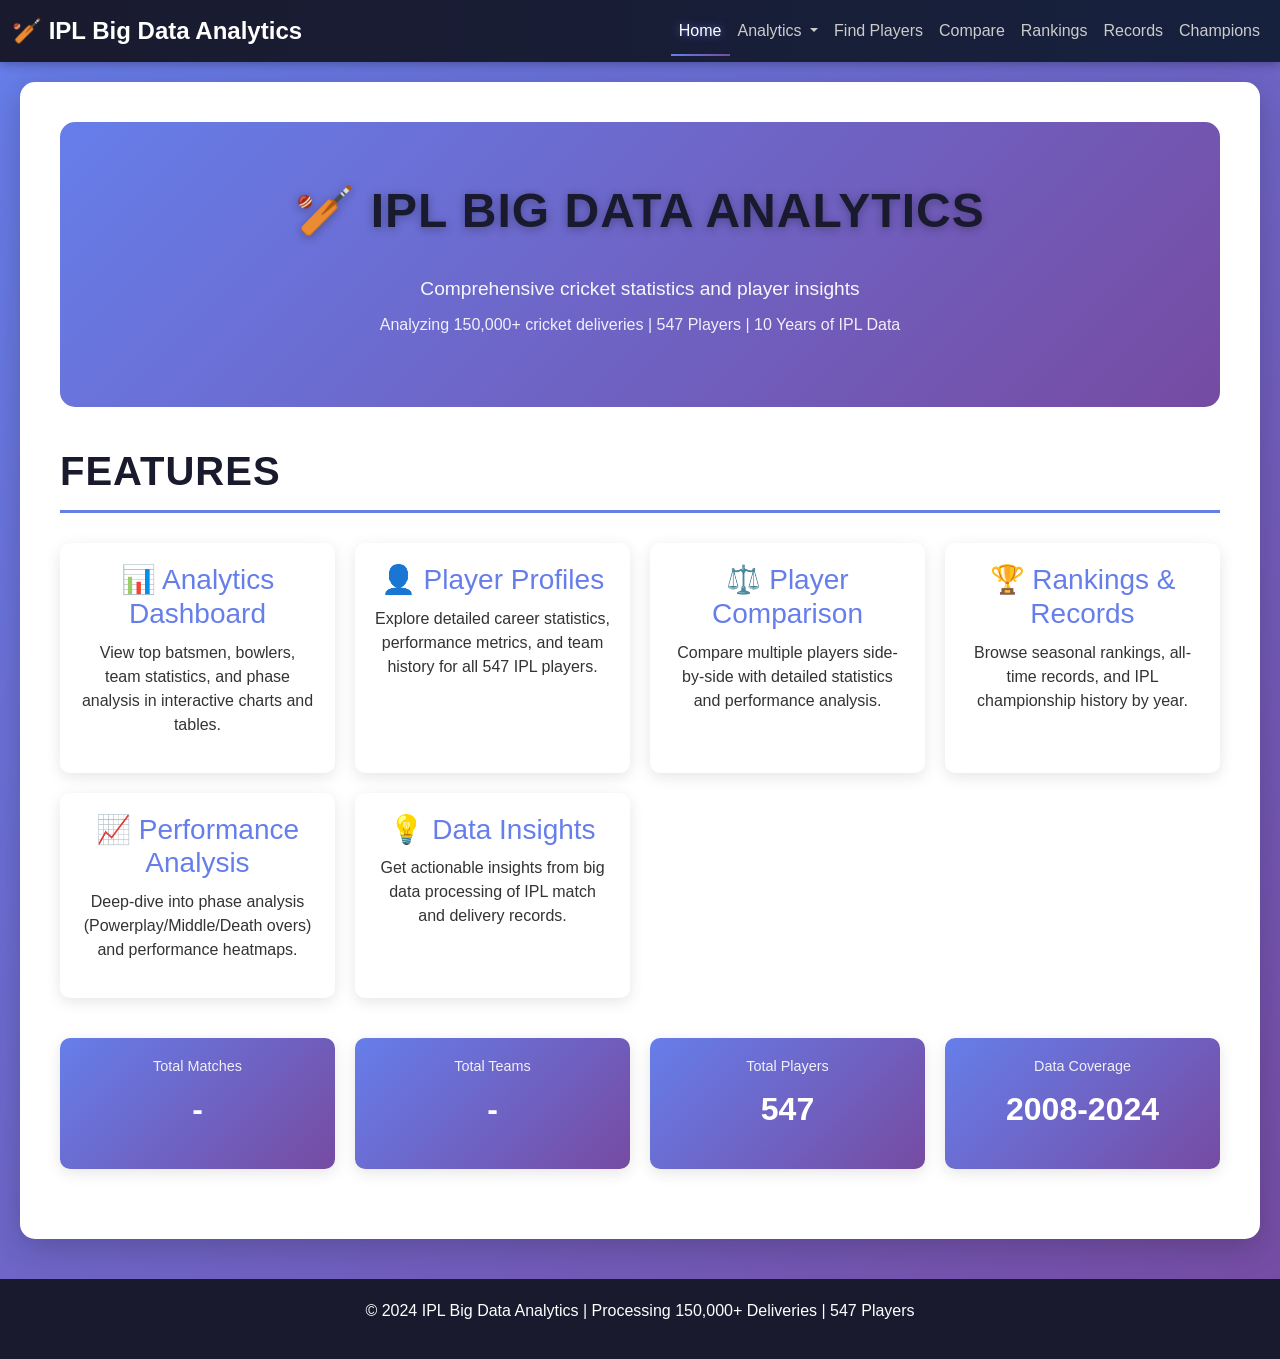
<file: templates/single_page_app.html>
<!DOCTYPE html>
<html lang="en">
<head>
    <meta charset="UTF-8">
    <meta name="viewport" content="width=device-width, initial-scale=1.0">
    <title>IPL Big Data Analytics - All in One</title>
    <link rel="stylesheet" href="https://cdn.jsdelivr.net/npm/bootstrap@5.1.3/dist/css/bootstrap.min.css">
    <script src="https://cdn.plot.ly/plotly-latest.min.js"></script>
    <style>
        * {
            margin: 0;
            padding: 0;
            box-sizing: border-box;
        }

        body {
            font-family: 'Segoe UI', Tahoma, Geneva, Verdana, sans-serif;
            background: linear-gradient(135deg, #667eea 0%, #764ba2 100%);
            min-height: 100vh;
            color: #333;
        }

        /* ===== NAVBAR ===== */
        .navbar {
            background: linear-gradient(90deg, #1a1a2e 0%, #16213e 100%);
            box-shadow: 0 2px 10px rgba(0, 0, 0, 0.3);
            position: sticky;
            top: 0;
            z-index: 1000;
        }

        .navbar-brand {
            font-size: 1.5rem;
            font-weight: bold;
            color: #fff !important;
            display: flex;
            align-items: center;
            gap: 8px;
        }

        .nav-link {
            color: #ccc !important;
            font-weight: 500;
            transition: all 0.3s ease;
            position: relative;
        }

        .nav-link:hover, .nav-link.active {
            color: #fff !important;
            text-shadow: 0 0 8px rgba(102, 126, 234, 0.8);
        }

        .nav-link.active::after {
            content: '';
            position: absolute;
            bottom: -5px;
            left: 0;
            width: 100%;
            height: 2px;
            background: linear-gradient(90deg, #667eea, #764ba2);
        }

        /* ===== MAIN CONTAINER ===== */
        .main-container {
            background: white;
            margin: 20px;
            border-radius: 15px;
            box-shadow: 0 8px 32px rgba(0, 0, 0, 0.2);
            min-height: calc(100vh - 100px);
            overflow: hidden;
        }

        .section {
            display: none;
            padding: 40px;
            animation: fadeIn 0.5s ease;
        }

        .section.active {
            display: block;
        }

        @keyframes fadeIn {
            from {
                opacity: 0;
                transform: translateY(10px);
            }
            to {
                opacity: 1;
                transform: translateY(0);
            }
        }

        /* ===== SECTION TITLES ===== */
        .section h1 {
            color: #1a1a2e;
            font-weight: bold;
            margin-bottom: 30px;
            text-transform: uppercase;
            letter-spacing: 1px;
            border-bottom: 3px solid #667eea;
            padding-bottom: 15px;
        }

        .section h2 {
            color: #16213e;
            font-weight: bold;
            margin-top: 30px;
            margin-bottom: 20px;
        }

        /* ===== Summary Cards ===== */
        .summary-grid {
            display: grid;
            grid-template-columns: repeat(auto-fit, minmax(200px, 1fr));
            gap: 20px;
            margin-bottom: 30px;
        }

        .summary-card {
            background: linear-gradient(135deg, #667eea 0%, #764ba2 100%);
            color: white;
            padding: 20px;
            border-radius: 10px;
            text-align: center;
            box-shadow: 0 4px 15px rgba(0, 0, 0, 0.1);
            transition: transform 0.3s;
        }

        .summary-card:hover {
            transform: translateY(-5px);
        }

        .summary-card h3 {
            font-size: 0.9rem;
            margin-bottom: 10px;
            opacity: 0.9;
        }

        .summary-card p {
            font-size: 2rem;
            font-weight: bold;
        }

        /* ===== TABS ===== */
        .tabs-container {
            margin-bottom: 30px;
            border-bottom: 2px solid #f0f0f0;
        }

        .tabs-button {
            display: inline-flex;
            flex-wrap: wrap;
            gap: 10px;
            margin-bottom: 20px;
        }

        .tab-btn {
            background: #f8f9fa;
            border: 2px solid #ddd;
            padding: 10px 20px;
            border-radius: 25px;
            cursor: pointer;
            font-weight: 500;
            transition: all 0.3s;
            color: #666;
        }

        .tab-btn:hover, .tab-btn.active {
            background: linear-gradient(135deg, #667eea 0%, #764ba2 100%);
            color: white;
            border-color: transparent;
        }

        .tab-pane {
            display: none;
        }

        .tab-pane.active {
            display: block;
        }

        /* ===== TABLES ===== */
        .data-table {
            background: white;
            border-radius: 10px;
            overflow: hidden;
            box-shadow: 0 2px 10px rgba(0, 0, 0, 0.05);
            margin: 20px 0;
        }

        .data-table table {
            width: 100%;
            border-collapse: collapse;
        }

        .data-table thead {
            background: linear-gradient(135deg, #667eea 0%, #764ba2 100%);
            color: white;
        }

        .data-table th {
            padding: 15px;
            font-weight: 600;
            text-align: left;
        }

        .data-table td {
            padding: 12px 15px;
            border-bottom: 1px solid #f0f0f0;
        }

        .data-table tbody tr:hover {
            background: #f8f9ff;
        }

        .data-table tbody tr:nth-child(even) {
            background: #f8f9fa;
        }

        /* ===== CHARTS ===== */
        .chart-container {
            background: white;
            padding: 20px;
            border-radius: 10px;
            margin: 20px 0;
            box-shadow: 0 2px 10px rgba(0, 0, 0, 0.05);
        }

        /* ===== SEARCH & FILTERS ===== */
        .search-container {
            background: #f8f9fa;
            padding: 20px;
            border-radius: 10px;
            margin-bottom: 20px;
            display: flex;
            gap: 10px;
            flex-wrap: wrap;
            align-items: center;
        }

        .search-container input, .search-container select {
            padding: 10px 15px;
            border: 2px solid #ddd;
            border-radius: 25px;
            font-size: 0.95rem;
            transition: border 0.3s;
        }

        .search-container input:focus, .search-container select:focus {
            outline: none;
            border-color: #667eea;
            box-shadow: 0 0 8px rgba(102, 126, 234, 0.3);
        }

        .search-btn {
            background: linear-gradient(135deg, #667eea 0%, #764ba2 100%);
            color: white;
            border: none;
            padding: 10px 30px;
            border-radius: 25px;
            cursor: pointer;
            font-weight: 600;
            transition: all 0.3s;
        }

        .search-btn:hover {
            transform: scale(1.05);
            box-shadow: 0 4px 15px rgba(102, 126, 234, 0.4);
        }

        /* ===== PLAYER CARDS ===== */
        .player-card {
            background: white;
            border-radius: 10px;
            padding: 20px;
            margin: 15px 0;
            border-left: 5px solid #667eea;
            box-shadow: 0 2px 10px rgba(0, 0, 0, 0.08);
            transition: all 0.3s;
        }

        .player-card:hover {
            transform: translateX(5px);
            box-shadow: 0 4px 20px rgba(0, 0, 0, 0.12);
        }

        .player-card h4 {
            color: #1a1a2e;
            font-weight: bold;
            margin-bottom: 10px;
        }

        .player-stat {
            display: inline-block;
            margin-right: 20px;
            margin-bottom: 10px;
        }

        .player-stat strong {
            color: #667eea;
        }

        /* ===== BADGES ===== */
        .badge {
            padding: 5px 12px;
            border-radius: 20px;
            font-size: 0.85rem;
            font-weight: 600;
        }

        .badge-primary {
            background: linear-gradient(135deg, #667eea 0%, #764ba2 100%);
            color: white;
        }

        .badge-success {
            background: #28a745;
            color: white;
        }

        .badge-info {
            background: #17a2b8;
            color: white;
        }

        .badge-warning {
            background: #ffc107;
            color: #333;
        }

        /* ===== FOOTER ===== */
        .footer {
            background: #1a1a2e;
            color: white;
            text-align: center;
            padding: 20px;
            margin-top: 40px;
        }

        /* ===== RESPONSIVE ===== */
        @media (max-width: 768px) {
            .main-container {
                margin: 10px;
            }

            .section {
                padding: 20px;
            }

            .summary-grid {
                grid-template-columns: repeat(auto-fit, minmax(150px, 1fr));
            }

            .navbar-collapse {
                background: #0a0a0f;
                padding: 10px;
                border-radius: 5px;
            }

            .tabs-button {
                flex-direction: column;
            }

            .tab-btn {
                width: 100%;
                text-align: center;
            }
        }

        /* ===== LOADING ===== */
        .loading {
            text-align: center;
            padding: 40px;
            color: #667eea;
        }

        .spinner {
            border: 4px solid #f3f3f3;
            border-top: 4px solid #667eea;
            border-radius: 50%;
            width: 40px;
            height: 40px;
            animation: spin 1s linear infinite;
            margin: 0 auto 20px;
        }

        @keyframes spin {
            0% { transform: rotate(0deg); }
            100% { transform: rotate(360deg); }
        }

        /* ===== HOME HERO ===== */
        .hero {
            background: linear-gradient(135deg, #667eea 0%, #764ba2 100%);
            color: white;
            padding: 60px 20px;
            text-align: center;
            border-radius: 15px;
            margin-bottom: 40px;
        }

        .hero h1 {
            font-size: 3rem;
            font-weight: bold;
            margin-bottom: 20px;
            border: none;
            text-shadow: 0 2px 10px rgba(0, 0, 0, 0.3);
        }

        .hero p {
            font-size: 1.2rem;
            margin-bottom: 10px;
            opacity: 0.95;
        }

        .features-grid {
            display: grid;
            grid-template-columns: repeat(auto-fit, minmax(250px, 1fr));
            gap: 20px;
            margin-top: 30px;
        }

        .feature-box {
            background: white;
            color: #333;
            padding: 20px;
            border-radius: 10px;
            text-align: center;
            box-shadow: 0 4px 15px rgba(0, 0, 0, 0.1);
        }

        .feature-box h3 {
            color: #667eea;
            margin-bottom: 10px;
        }
    </style>
</head>
<body>
    <!-- ===== NAVBAR ===== -->
    <nav class="navbar navbar-expand-lg navbar-dark">
        <div class="container-fluid">
            <a class="navbar-brand" href="#home" onclick="showSection('home')">
                🏏 IPL Big Data Analytics
            </a>
            <button class="navbar-toggler" type="button" data-bs-toggle="collapse" data-bs-target="#navbarNav">
                <span class="navbar-toggler-icon"></span>
            </button>
            <div class="collapse navbar-collapse" id="navbarNav">
                <ul class="navbar-nav ms-auto">
                    <li class="nav-item">
                        <a class="nav-link active" href="#home" onclick="showSection('home')">Home</a>
                    </li>
                    <li class="nav-item dropdown">
                        <a class="nav-link dropdown-toggle" href="#" id="analyticsDropdown" role="button" data-bs-toggle="dropdown">
                            Analytics
                        </a>
                        <ul class="dropdown-menu" aria-labelledby="analyticsDropdown">
                            <li><a class="dropdown-item" href="#dashboard" onclick="showSection('dashboard')">Dashboard</a></li>
                            <li><a class="dropdown-item" href="#batsmen" onclick="showSection('dashboard'); setTimeout(() => activateTab('batsmen-tab'), 100)">Top Batsmen</a></li>
                            <li><a class="dropdown-item" href="#bowlers" onclick="showSection('dashboard'); setTimeout(() => activateTab('bowlers-tab'), 100)">Top Bowlers</a></li>
                            <li><a class="dropdown-item" href="#teams" onclick="showSection('dashboard'); setTimeout(() => activateTab('teams-tab'), 100)">Team Stats</a></li>
                            <li><hr class="dropdown-divider"></li>
                            <li><a class="dropdown-item" href="#phases" onclick="showSection('dashboard'); setTimeout(() => activateTab('phases-tab'), 100)">Phase Analysis</a></li>
                            <li><a class="dropdown-item" href="#fielders" onclick="showSection('dashboard'); setTimeout(() => activateTab('fielders-tab'), 100)">Top Fielders</a></li>
                        </ul>
                    </li>
                    <li class="nav-item">
                        <a class="nav-link" href="#players" onclick="showSection('players')">Find Players</a>
                    </li>
                    <li class="nav-item">
                        <a class="nav-link" href="#comparison" onclick="showSection('comparison')">Compare</a>
                    </li>
                    <li class="nav-item">
                        <a class="nav-link" href="#rankings" onclick="showSection('rankings')">Rankings</a>
                    </li>
                    <li class="nav-item">
                        <a class="nav-link" href="#records" onclick="showSection('records')">Records</a>
                    </li>
                    <li class="nav-item">
                        <a class="nav-link" href="#champions" onclick="showSection('champions')">Champions</a>
                    </li>
                </ul>
            </div>
        </div>
    </nav>

    <!-- ===== MAIN CONTAINER ===== -->
    <div class="main-container">

        <!-- ===== HOME SECTION ===== -->
        <div id="home" class="section active">
            <div class="hero">
                <h1>🏏 IPL Big Data Analytics</h1>
                <p>Comprehensive cricket statistics and player insights</p>
                <p style="font-size: 1rem; opacity: 0.9;">Analyzing 150,000+ cricket deliveries | 547 Players | 10 Years of IPL Data</p>
            </div>

            <h1>Features</h1>
            <div class="features-grid">
                <div class="feature-box">
                    <h3>📊 Analytics Dashboard</h3>
                    <p>View top batsmen, bowlers, team statistics, and phase analysis in interactive charts and tables.</p>
                </div>
                <div class="feature-box">
                    <h3>👤 Player Profiles</h3>
                    <p>Explore detailed career statistics, performance metrics, and team history for all 547 IPL players.</p>
                </div>
                <div class="feature-box">
                    <h3>⚖️ Player Comparison</h3>
                    <p>Compare multiple players side-by-side with detailed statistics and performance analysis.</p>
                </div>
                <div class="feature-box">
                    <h3>🏆 Rankings & Records</h3>
                    <p>Browse seasonal rankings, all-time records, and IPL championship history by year.</p>
                </div>
                <div class="feature-box">
                    <h3>📈 Performance Analysis</h3>
                    <p>Deep-dive into phase analysis (Powerplay/Middle/Death overs) and performance heatmaps.</p>
                </div>
                <div class="feature-box">
                    <h3>💡 Data Insights</h3>
                    <p>Get actionable insights from big data processing of IPL match and delivery records.</p>
                </div>
            </div>

            <div class="summary-grid" style="margin-top: 40px;">
                <div class="summary-card">
                    <h3>Total Matches</h3>
                    <p id="home-total-matches">-</p>
                </div>
                <div class="summary-card">
                    <h3>Total Teams</h3>
                    <p id="home-total-teams">-</p>
                </div>
                <div class="summary-card">
                    <h3>Total Players</h3>
                    <p>547</p>
                </div>
                <div class="summary-card">
                    <h3>Data Coverage</h3>
                    <p>2008-2024</p>
                </div>
            </div>
        </div>

        <!-- ===== DASHBOARD SECTION ===== -->
        <div id="dashboard" class="section">
            <h1>Dashboard - IPL Analytics</h1>

            <!-- Summary Cards -->
            <div class="summary-grid">
                <div class="summary-card">
                    <h3>Total Matches</h3>
                    <p id="total-matches">-</p>
                </div>
                <div class="summary-card">
                    <h3>Total Teams</h3>
                    <p id="total-teams">-</p>
                </div>
                <div class="summary-card">
                    <h3>Total Batsmen</h3>
                    <p id="total-batsmen">-</p>
                </div>
                <div class="summary-card">
                    <h3>Total Bowlers</h3>
                    <p id="total-bowlers">-</p>
                </div>
            </div>

            <!-- Tabs -->
            <div class="tabs-container">
                <div class="tabs-button">
                    <button class="tab-btn active" onclick="activateTab('batsmen-tab')">Top Batsmen</button>
                    <button class="tab-btn" onclick="activateTab('bowlers-tab')">Top Bowlers</button>
                    <button class="tab-btn" onclick="activateTab('teams-tab')">Team Stats</button>
                    <button class="tab-btn" onclick="activateTab('phases-tab')">Phase Analysis</button>
                    <button class="tab-btn" onclick="activateTab('dismissals-tab')">Dismissals</button>
                    <button class="tab-btn" onclick="activateTab('fielders-tab')">Top Fielders</button>
                    <button class="tab-btn" onclick="activateTab('boundaries-tab')">Boundaries</button>
                    <button class="tab-btn" onclick="activateTab('extras-tab')">Extras</button>
                </div>

                <!-- Batsmen Tab -->
                <div id="batsmen-tab" class="tab-pane active">
                    <h2>Top 20 Batsmen</h2>
                    <div class="chart-container">
                        <div id="batsmen-chart" style="height: 400px;"></div>
                    </div>
                    <div class="data-table" id="batsmen-table"></div>
                </div>

                <!-- Bowlers Tab -->
                <div id="bowlers-tab" class="tab-pane">
                    <h2>Top 20 Bowlers</h2>
                    <div class="chart-container">
                        <div id="bowlers-chart" style="height: 400px;"></div>
                    </div>
                    <div class="data-table" id="bowlers-table"></div>
                </div>

                <!-- Teams Tab -->
                <div id="teams-tab" class="tab-pane">
                    <h2>Team Batting Statistics</h2>
                    <div class="chart-container">
                        <div id="teams-chart" style="height: 400px;"></div>
                    </div>
                    <div class="data-table" id="teams-table"></div>
                </div>

                <!-- Phases Tab -->
                <div id="phases-tab" class="tab-pane">
                    <h2>Phase Analysis (Powerplay/Middle/Death)</h2>
                    <div class="chart-container">
                        <div id="phases-chart" style="height: 400px;"></div>
                    </div>
                    <div class="data-table" id="phases-table"></div>
                </div>

                <!-- Dismissals Tab -->
                <div id="dismissals-tab" class="tab-pane">
                    <h2>Dismissal Types Distribution</h2>
                    <div class="chart-container">
                        <div id="dismissals-chart" style="height: 400px;"></div>
                    </div>
                    <div class="data-table" id="dismissals-table"></div>
                </div>

                <!-- Fielders Tab -->
                <div id="fielders-tab" class="tab-pane">
                    <h2>Top Fielders</h2>
                    <div class="chart-container">
                        <div id="fielders-chart" style="height: 400px;"></div>
                    </div>
                    <div class="data-table" id="fielders-table"></div>
                </div>

                <!-- Boundaries Tab -->
                <div id="boundaries-tab" class="tab-pane">
                    <h2>Boundaries Analysis (4s & 6s)</h2>
                    <div class="chart-container">
                        <div id="boundaries-chart" style="height: 400px;"></div>
                    </div>
                    <div class="data-table" id="boundaries-table"></div>
                </div>

                <!-- Extras Tab -->
                <div id="extras-tab" class="tab-pane">
                    <h2>Extras Analysis (Wides & No-balls)</h2>
                    <div class="chart-container">
                        <div id="extras-chart" style="height: 400px;"></div>
                    </div>
                    <div class="data-table" id="extras-table"></div>
                </div>
            </div>
        </div>

        <!-- ===== PLAYERS SECTION ===== -->
        <div id="players" class="section">
            <h1>Find Players</h1>
            <div class="search-container">
                <input type="text" id="playerSearch" placeholder="Search player name..." style="flex: 1; min-width: 250px;">
                <button class="search-btn" onclick="searchPlayers()">Search</button>
                <button class="search-btn" style="background: #28a745;" onclick="loadAllPlayers()">View All</button>
            </div>
            <div id="players-list" class="loading">
                <p>Enter a player name or click 'View All' to see all players</p>
            </div>
        </div>

        <!-- ===== COMPARISON SECTION ===== -->
        <div id="comparison" class="section">
            <h1>Compare Players</h1>
            <div class="search-container">
                <input type="text" id="player1" placeholder="Enter first player name..." style="flex: 1;">
                <input type="text" id="player2" placeholder="Enter second player name..." style="flex: 1;">
                <button class="search-btn" onclick="compareUsers()">Compare</button>
            </div>
            <div id="comparison-result" style="margin-top: 20px;"></div>
        </div>

        <!-- ===== RANKINGS SECTION ===== -->
        <div id="rankings" class="section">
            <h1>Seasonal Rankings</h1>
            <div class="search-container">
                <label for="seasonYear" style="margin: 0; font-weight: 600;">Select Season:</label>
                <select id="seasonYear" onchange="loadSeasonRankings()" style="flex: 1;">
                    <option value="">Choose Year...</option>
                </select>
            </div>
            <div class="tabs-container" style="margin-top: 20px;">
                <div class="tabs-button">
                    <button class="tab-btn active" onclick="activateRankingTab('batsmen-ranking')">Top Batsmen</button>
                    <button class="tab-btn" onclick="activateRankingTab('bowlers-ranking')">Top Bowlers</button>
                </div>

                <div id="batsmen-ranking" class="tab-pane active">
                    <div class="data-table" id="batsmen-ranking-table"></div>
                </div>

                <div id="bowlers-ranking" class="tab-pane">
                    <div class="data-table" id="bowlers-ranking-table"></div>
                </div>
            </div>
        </div>

        <!-- ===== RECORDS SECTION ===== -->
        <div id="records" class="section">
            <h1>IPL Record Milestones</h1>
            <div id="records-content" class="loading">
                <div class="spinner"></div>
                <p>Loading records...</p>
            </div>
        </div>

        <!-- ===== CHAMPIONS SECTION ===== -->
        <div id="champions" class="section">
            <h1>IPL Champions History</h1>
            <div id="champions-content" class="loading">
                <div class="spinner"></div>
                <p>Loading champions...</p>
            </div>
        </div>

    </div>

    <!-- ===== FOOTER ===== -->
    <div class="footer">
        <p>&copy; 2024 IPL Big Data Analytics | Processing 150,000+ Deliveries | 547 Players</p>
    </div>

    <script src="https://cdn.jsdelivr.net/npm/bootstrap@5.1.3/dist/js/bootstrap.bundle.min.js"></script>
    <script>
        // ===== GLOBAL VARIABLES =====
        let allData = {};
        let playerMetadata = {};

        // ===== SECTION NAVIGATION =====
        function showSection(sectionId) {
            // Hide all sections
            document.querySelectorAll('.section').forEach(section => {
                section.classList.remove('active');
            });

            // Show selected section
            document.getElementById(sectionId).classList.add('active');

            // Update navbar links
            document.querySelectorAll('.nav-link').forEach(link => {
                link.classList.remove('active');
            });
            event.target.classList.add('active');

            // Load data if needed
            if (sectionId === 'dashboard' && Object.keys(allData).length === 0) {
                loadDashboardData();
            } else if (sectionId === 'players' && Object.keys(playerMetadata).length === 0) {
                loadPlayerMetadata();
            } else if (sectionId === 'records' && document.getElementById('records-content').innerHTML.includes('Loading')) {
                loadRecords();
            } else if (sectionId === 'champions' && document.getElementById('champions-content').innerHTML.includes('Loading')) {
                loadChampions();
            }
        }

        // ===== TAB ACTIVATION =====
        function activateTab(tabId) {
            // Hide all tabs
            document.querySelectorAll('.tab-pane').forEach(tab => {
                tab.classList.remove('active');
            });

            // Remove active from all buttons
            document.querySelectorAll('.tab-btn').forEach(btn => {
                btn.classList.remove('active');
            });

            // Show selected tab
            document.getElementById(tabId).classList.add('active');

            // Add active to button
            event.target.classList.add('active');

            // Load chart if needed
            setTimeout(() => {
                loadDashboardChart(tabId.replace('-tab', ''));
            }, 100);
        }

        function activateRankingTab(tabId) {
            document.querySelectorAll('[id$="-ranking"]').forEach(tab => {
                tab.classList.remove('active');
            });

            document.querySelectorAll('.tabs-button .tab-btn').forEach(btn => {
                btn.classList.remove('active');
            });

            document.getElementById(tabId).classList.add('active');
            event.target.classList.add('active');
        }

        // ===== LOAD DASHBOARD DATA =====
        function loadDashboardData() {
            fetch('/api/dashboard')
                .then(response => response.json())
                .then(data => {
                    allData = data;

                    // Update summary cards
                    document.getElementById('total-matches').textContent = data.total_matches || '0';
                    document.getElementById('total-teams').textContent = data.total_teams || '0';
                    document.getElementById('total-batsmen').textContent = data.total_batsmen || '0';
                    document.getElementById('total-bowlers').textContent = data.total_bowlers || '0';

                    document.getElementById('home-total-matches').textContent = data.total_matches || '0';
                    document.getElementById('home-total-teams').textContent = data.total_teams || '0';

                    // Load initial chart
                    loadDashboardChart('batsmen');
                })
                .catch(error => {
                    console.error('Error:', error);
                    alert('Error loading data. Please refresh the page.');
                });
        }

        // ===== LOAD CHARTS =====
        function loadDashboardChart(type) {
            if (!allData[type]) {
                fetch(`/api/${type}`)
                    .then(response => response.json())
                    .then(data => {
                        allData[type] = data;
                        renderChart(type, data);
                        renderTable(type, data);
                    });
            } else {
                renderChart(type, allData[type]);
                renderTable(type, allData[type]);
            }
        }

        function renderChart(type, data) {
            if (!data || data.length === 0) return;

            let chartConfig = getChartConfig(type, data);
            Plotly.newPlot(`${type}-chart`, chartConfig.data, chartConfig.layout, {responsive: true});
        }

        function renderTable(type, data) {
            if (!data || data.length === 0) return;

            let columns = Object.keys(data[0]);
            let html = '<table><thead><tr>';

            columns.forEach(col => {
                html += `<th>${col}</th>`;
            });
            html += '</tr></thead><tbody>';

            data.slice(0, 15).forEach(row => {
                html += '<tr>';
                columns.forEach(col => {
                    html += `<td>${row[col]}</td>`;
                });
                html += '</tr>';
            });

            html += '</tbody></table>';
            document.getElementById(`${type}-table`).innerHTML = html;
        }

        function getChartConfig(type, data) {
            let config = { data: [], layout: {} };

            if (type === 'batsmen' && data.length > 0) {
                config.data = [{
                    x: data.map(d => d.batsman),
                    y: data.map(d => d.total_runs),
                    type: 'bar',
                    marker: { color: 'rgba(102, 126, 234, 0.8)' }
                }];
                config.layout = {
                    title: 'Top Batsmen by Runs',
                    xaxis: { title: 'Player' },
                    yaxis: { title: 'Runs' },
                    margin: { b: 100 }
                };
            } else if (type === 'bowlers' && data.length > 0) {
                config.data = [{
                    x: data.map(d => d.bowler),
                    y: data.map(d => d.wickets),
                    type: 'bar',
                    marker: { color: 'rgba(118, 75, 162, 0.8)' }
                }];
                config.layout = {
                    title: 'Top Bowlers by Wickets',
                    xaxis: { title: 'Bowler' },
                    yaxis: { title: 'Wickets' },
                    margin: { b: 100 }
                };
            }

            return config;
        }

        // ===== PLAYER SEARCH =====
        function searchPlayers() {
            const query = document.getElementById('playerSearch').value;
            if (!query) {
                alert('Enter a player name');
                return;
            }

            fetch(`/api/search-players?q=${query}`)
                .then(response => response.json())
                .then(data => displayPlayers(data))
                .catch(error => console.error('Error:', error));
        }

        function loadAllPlayers() {
            if (Object.keys(playerMetadata).length === 0) {
                loadPlayerMetadata();
            } else {
                displayPlayers(Object.values(playerMetadata));
            }
        }

        function loadPlayerMetadata() {
            fetch('/api/player-metadata')
                .then(response => response.json())
                .then(data => {
                    playerMetadata = data;
                    displayPlayers(Object.values(data));
                });
        }

        function displayPlayers(players) {
            let html = '';
            if (players.length === 0) {
                html = '<p style="text-align: center; color: #999;">No players found</p>';
            } else {
                players.slice(0, 50).forEach(player => {
                    html += `
                        <div class="player-card">
                            <h4>${player.name || 'Unknown'}</h4>
                            <div>
                                <span class="player-stat"><strong>Role:</strong> ${player.role || 'N/A'}</span>
                                <span class="player-stat"><strong>Runs:</strong> ${player.runs || 0}</span>
                                <span class="player-stat"><strong>Wickets:</strong> ${player.wickets || 0}</span>
                            </div>
                        </div>
                    `;
                });
            }
            document.getElementById('players-list').innerHTML = html;
        }

        // ===== PLAYER COMPARISON =====
        function compareUsers() {
            const p1 = document.getElementById('player1').value;
            const p2 = document.getElementById('player2').value;

            if (!p1 || !p2) {
                alert('Enter both player names');
                return;
            }

            fetch(`/api/compare-players?p1=${p1}&p2=${p2}`)
                .then(response => response.json())
                .then(data => displayComparison(data))
                .catch(error => console.error('Error:', error));
        }

        function displayComparison(data) {
            let html = '<div class="row">';
            if (data.p1) {
                html += `<div class="col-md-6">${formatPlayerCard(data.p1)}</div>`;
            }
            if (data.p2) {
                html += `<div class="col-md-6">${formatPlayerCard(data.p2)}</div>`;
            }
            html += '</div>';
            document.getElementById('comparison-result').innerHTML = html;
        }

        function formatPlayerCard(player) {
            return `
                <div class="player-card" style="border-left-color: #667eea;">
                    <h4>${player.name}</h4>
                    <p><strong>Role:</strong> ${player.role}</p>
                    <p><strong>Runs:</strong> ${player.runs}</p>
                    <p><strong>Wickets:</strong> ${player.wickets}</p>
                    <p><strong>Matches:</strong> ${player.matches}</p>
                </div>
            `;
        }

        // ===== RANKINGS =====
        function loadSeasonRankings() {
            const year = document.getElementById('seasonYear').value;
            if (!year) return;

            fetch(`/api/rankings/${year}`)
                .then(response => response.json())
                .then(data => displayRankings(data))
                .catch(error => console.error('Error:', error));
        }

        function displayRankings(data) {
            if (data.batsmen) {
                let html = '<table><thead><tr><th>Rank</th><th>Player</th><th>Runs</th><th>Strike Rate</th></tr></thead><tbody>';
                data.batsmen.forEach((p, idx) => {
                    html += `<tr><td>${idx + 1}</td><td>${p.name}</td><td>${p.runs}</td><td>${p.strike_rate}%</td></tr>`;
                });
                html += '</tbody></table>';
                document.getElementById('batsmen-ranking-table').innerHTML = html;
            }

            if (data.bowlers) {
                let html = '<table><thead><tr><th>Rank</th><th>Player</th><th>Wickets</th><th>Economy</th></tr></thead><tbody>';
                data.bowlers.forEach((p, idx) => {
                    html += `<tr><td>${idx + 1}</td><td>${p.name}</td><td>${p.wickets}</td><td>${p.economy}</td></tr>`;
                });
                html += '</tbody></table>';
                document.getElementById('bowlers-ranking-table').innerHTML = html;
            }
        }

        // ===== RECORDS =====
        function loadRecords() {
            fetch('/api/records')
                .then(response => response.json())
                .then(data => displayRecords(data))
                .catch(error => console.error('Error:', error));
        }

        function displayRecords(data) {
            let html = '<div class="row">';

            ['highest_score', 'most_centuries', 'most_wickets', 'most_sixes', 'most_fours', 'best_bowling'].forEach(record => {
                if (data[record]) {
                    html += `
                        <div class="col-md-6 mb-4">
                            <div class="player-card">
                                <h4>${record.replace(/_/g, ' ').toUpperCase()}</h4>
                                <p><strong>Player:</strong> ${data[record].player}</p>
                                <p><strong>Value:</strong> ${data[record].value}</p>
                            </div>
                        </div>
                    `;
                }
            });

            html += '</div>';
            document.getElementById('records-content').innerHTML = html;
        }

        // ===== CHAMPIONS =====
        function loadChampions() {
            fetch('/api/champions')
                .then(response => response.json())
                .then(data => displayChampions(data))
                .catch(error => console.error('Error:', error));
        }

        function displayChampions(data) {
            let html = '<div class="row">';

            Object.entries(data).slice(0, 20).forEach(([year, info]) => {
                html += `
                    <div class="col-md-6 col-lg-4 mb-3">
                        <div class="player-card">
                            <h4>Season ${year}</h4>
                            <p><span class="badge badge-primary">Winner: ${info.winner || 'N/A'}</span></p>
                            <p><span class="badge badge-info">Runner-up: ${info.runner_up || 'N/A'}</span></p>
                        </div>
                    </div>
                `;
            });

            html += '</div>';
            document.getElementById('champions-content').innerHTML = html;
        }

        // ===== POPULATE SEASON DROPDOWN =====
        window.addEventListener('load', function() {
            let select = document.getElementById('seasonYear');
            for (let year = 2008; year <= 2024; year++) {
                let option = document.createElement('option');
                option.value = year;
                option.textContent = year;
                select.appendChild(option);
            }
        });
    </script>
</body>
</html>
</file>
